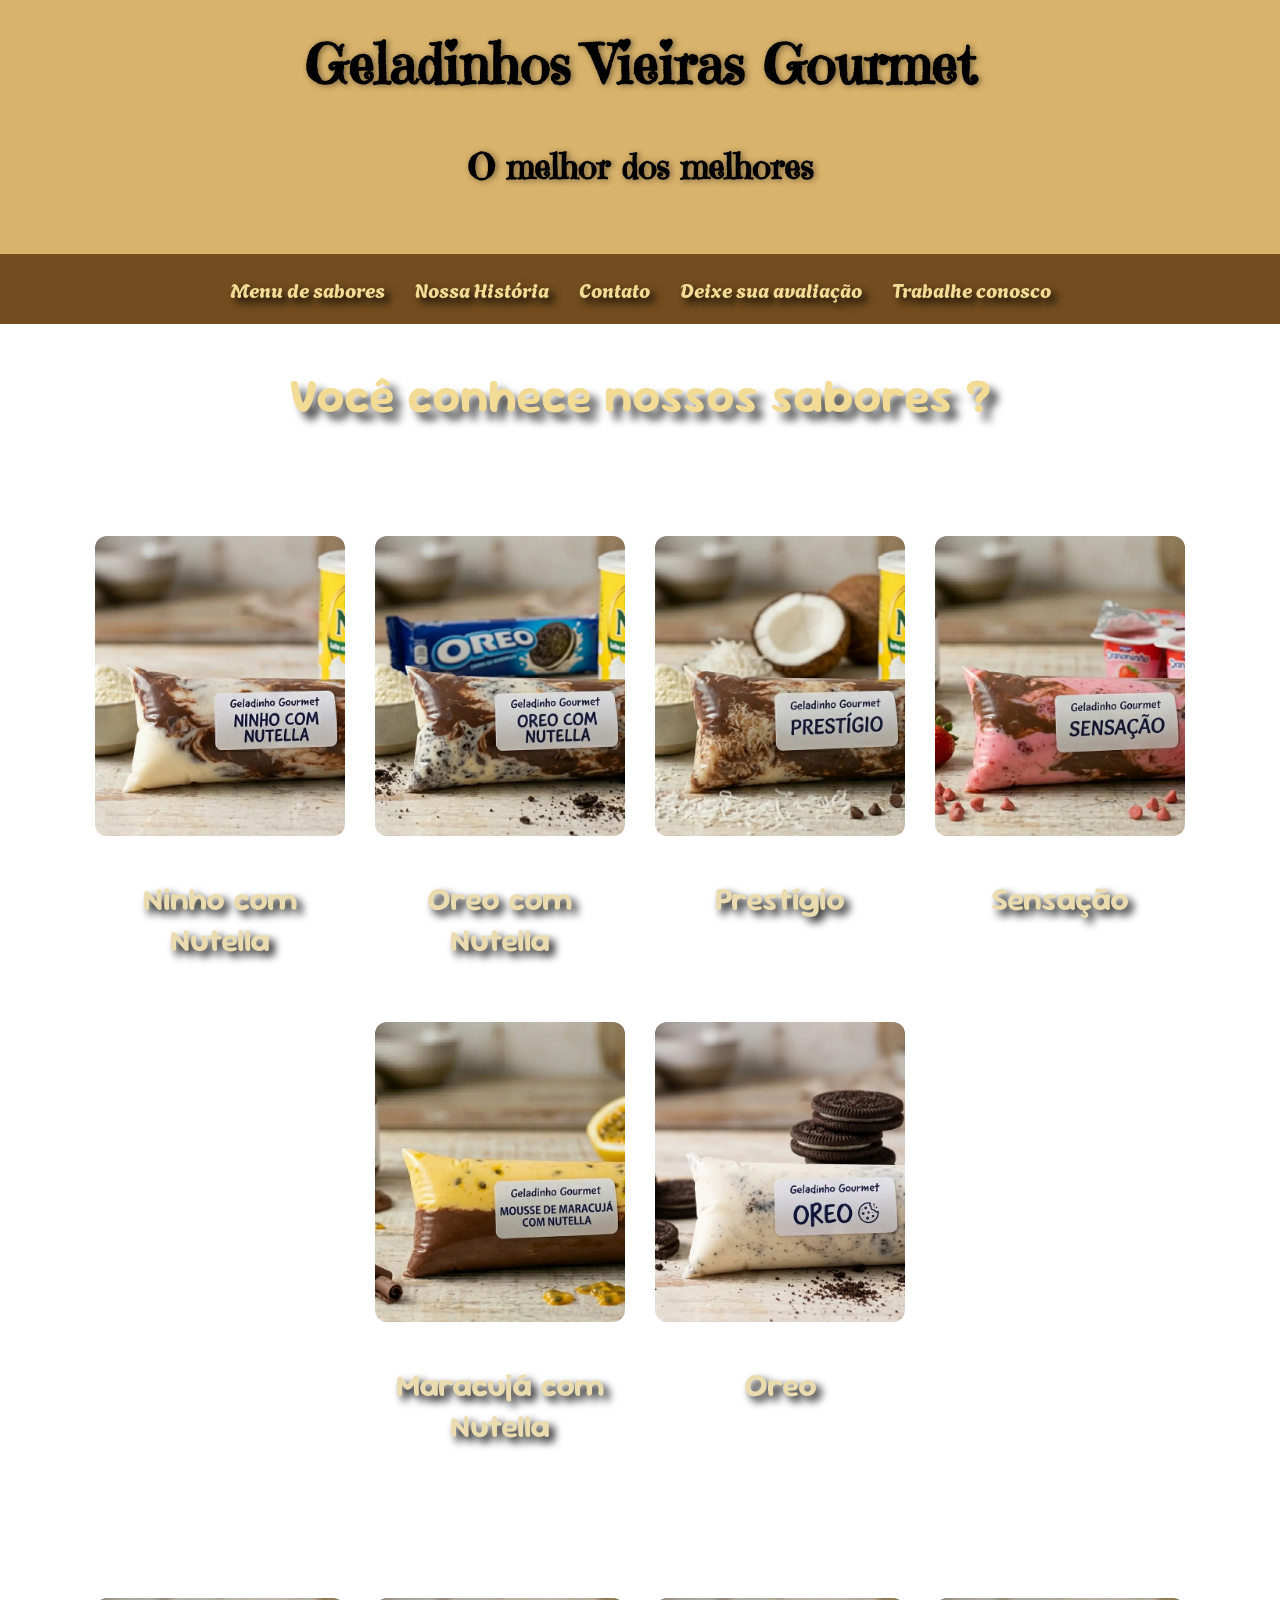
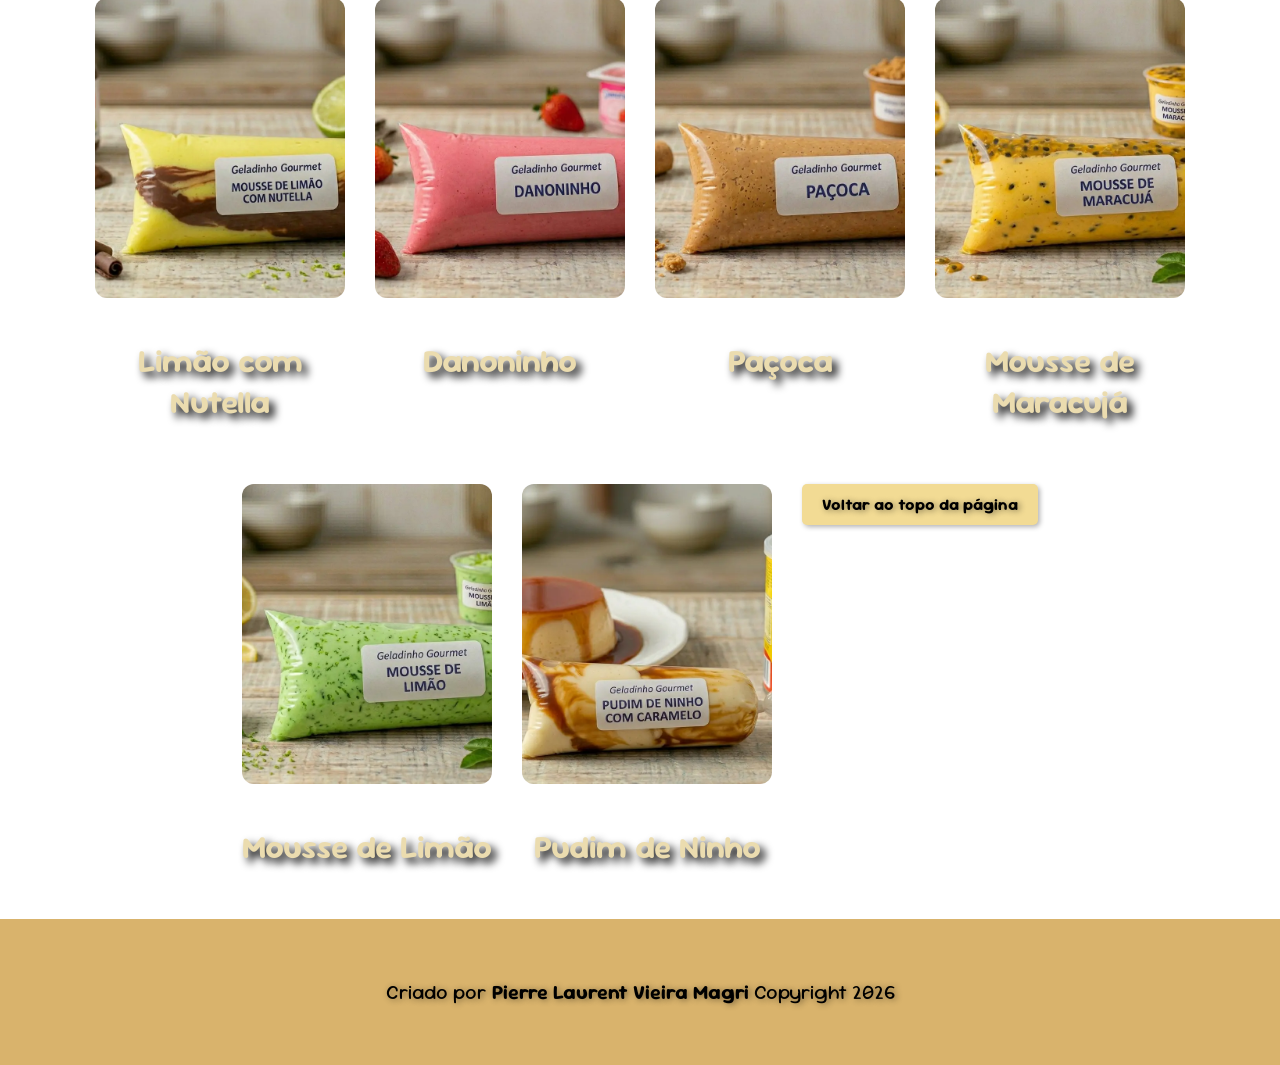
<file: index.html>
<!DOCTYPE html>
<html lang="pt-br">
<head>
    <meta charset="UTF-8">
    <meta name="viewport" content="width=device-width, initial-scale=1.0">
    <title>Vieiras Gourmet</title>
    <link rel="stylesheet" href="style.css">
    
    <style>

    </style>
</head>
<body>
    <div id="topo"></div>
    <header>

        <h1>Geladinhos Vieiras Gourmet</h1>
        <p id="sub">O melhor dos melhores</p>

    </header>
    <nav>

        <a href="menusabores.html">Menu de sabores</a>
        <a href="historia.html">Nossa História</a>
        <a href="contato.html">Contato</a>
        <a href="avaliacao.html">Deixe sua avaliação</a>
         <a href="trabalhe.html">Trabalhe conosco</a>

    
    </nav>

    <main>

        <section class="sabores" id="fundo-primeira-parte">
            <h2>Você conhece nossos sabores ?</h2>
        
        <div class="sabores">
        
        
        
            
        <div class="sabor">
            <img src="ninho com nutella.webp" alt="Sabor ninho com nutella">
            <h3>Ninho com Nutella</h3> 
        </div>

        <div class="sabor">
            <img src="oreo com nutella.webp" alt="Sabor ninho com nutella" loading="lazy">
            <h3>Oreo com Nutella</h3> 
        </div>

        <div class="sabor">
            <img src="prestigio.webp" alt="Sabor prestigio" loading="lazy">
            <h3>Prestígio</h3>
        </div>

        <div class="sabor">
    <img src="sensação.webp" alt="Sabor sensação" loading="lazy">
    <h3>Sensação</h3>
</div>

        <div class="sabor">
            <img src="mousse de maracujá com nutella.webp" alt="Sabor Maracujá com nutella">
            <h3>Maracujá com Nutella</h3> 
        </div>

        <div class="sabor">
            <img src="oreo.webp" alt="Sabor oreo" loading="lazy">
            <h3>Oreo</h3> 
        </div>

       </section>
       <section class="sabores" id="fundo-primeira-parte">

        <div class="sabor">
            <img src="mousse de limão com nutella.webp" alt="Sabor mousse de limão com nutella" loading="lazy">
            <h3>Limão com Nutella</h3>
        </div>

        <div class="sabor">
    <img src="danoninho.webp" alt="Sabor danoninho" loading="lazy">
    <h3>Danoninho</h3>
</div>
        
        
        <div class="sabor">
            <img src="paçoca.webp" alt="Sabor Paçoca">
            <h3>Paçoca</h3> 
        </div>

        <div class="sabor">
            <img src="mousse de maracujá.webp" alt="Sabor Mousse de Maracujá" loading="lazy">
            <h3>Mousse de Maracujá</h3> 
        </div>

        <div class="sabor">
            <img src="mousse de limão.webp" alt="Sabor mousse de limão" loading="lazy">
            <h3>Mousse de Limão</h3>
        </div>

        <div class="sabor">
    <img src="pudim.webp" alt="Sabor Pudim de Ninho com Caramelo" loading="lazy">
    <h3>Pudim de Ninho</h3>
</div>
        
        
        
        

        <div class="footer-container">
    <div class="container-acoes">
        <!-- botão de baixar -->
        <a href="#topo" class="btn-nav">Voltar ao topo da página</a>
        </div>
    </div>
</section>
    </main>
    <footer>
        <div>
        <p>Criado por <strong>Pierre Laurent Vieira Magri</strong> Copyright 2026</p>
        </div>
    </footer>
</body>
</html>
</file>
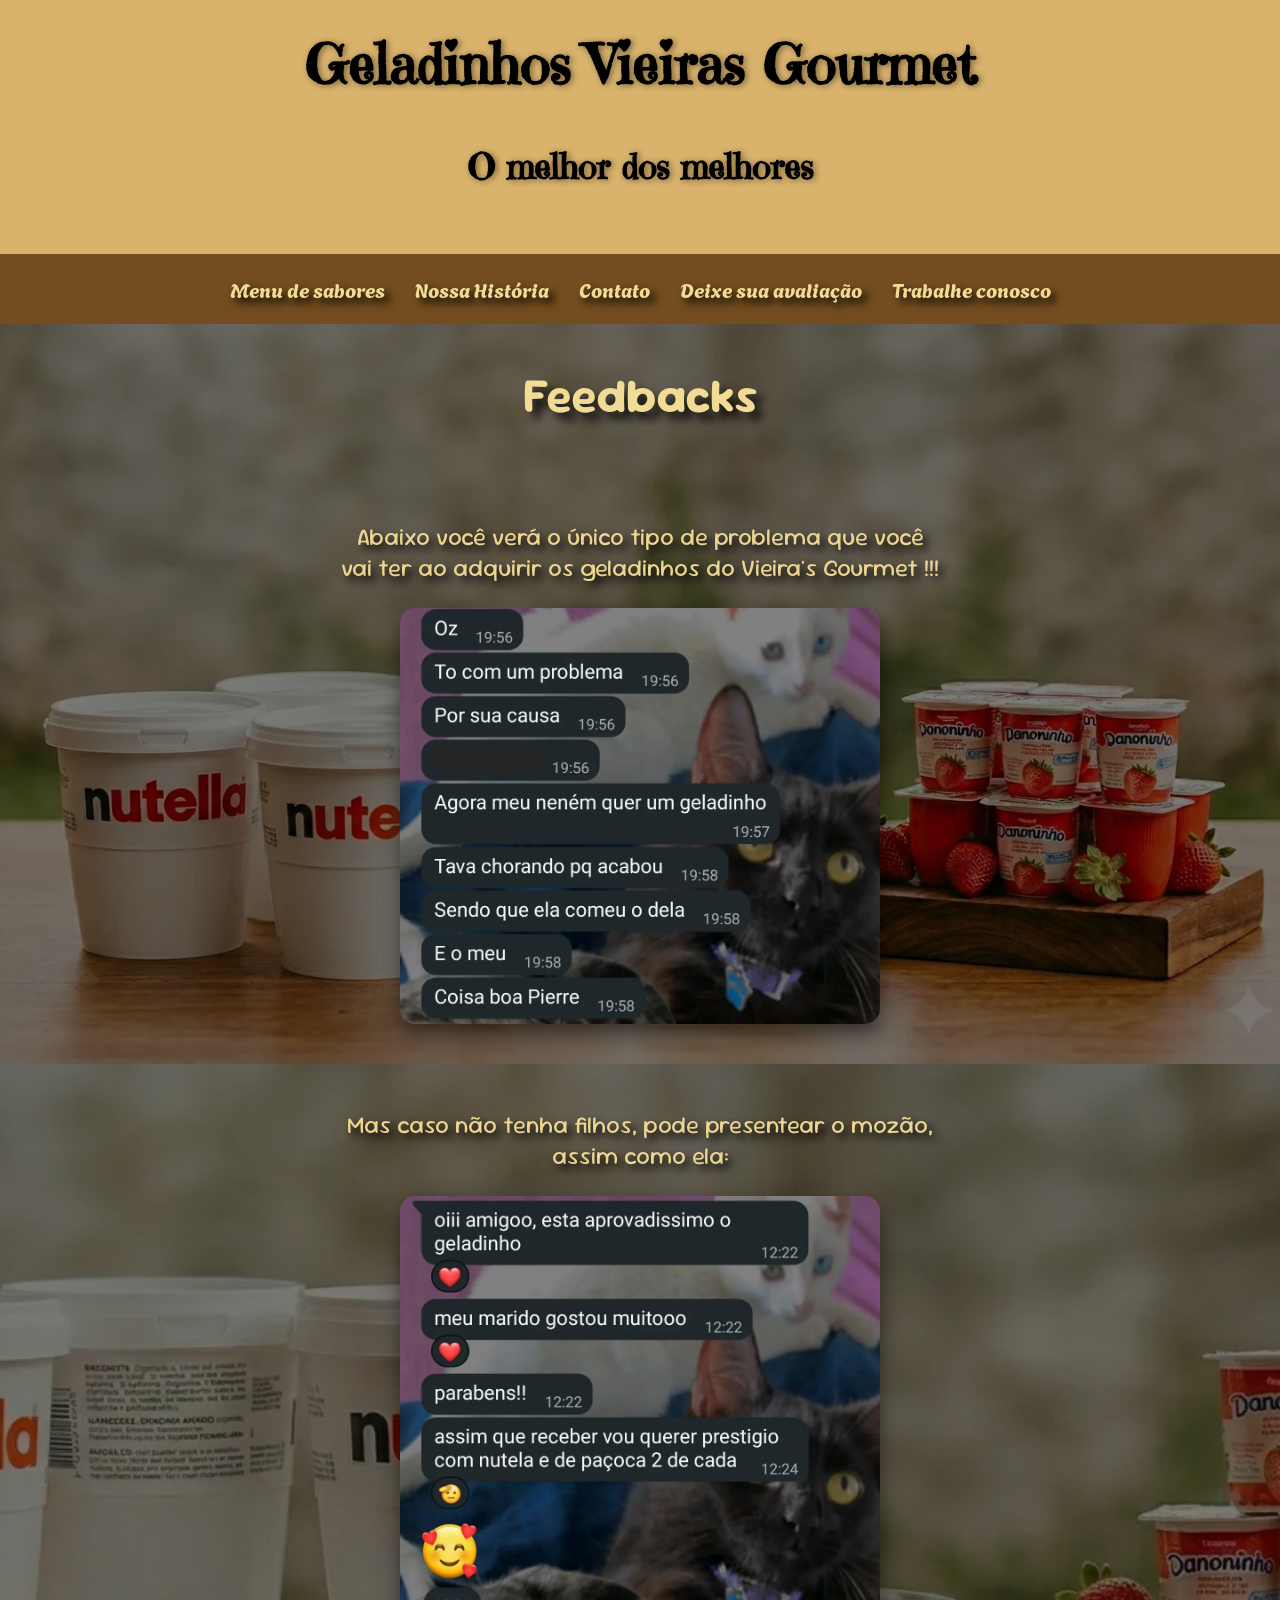
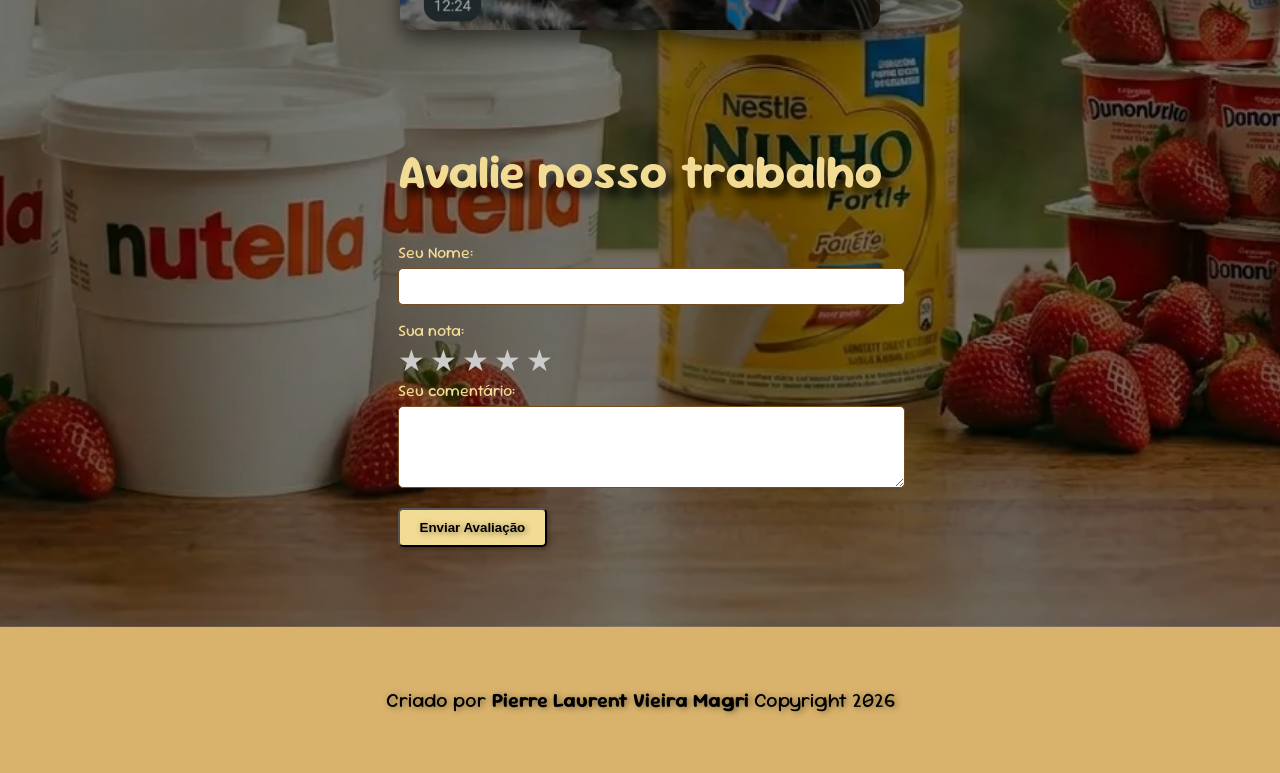
<file: avaliacao.html>
<!DOCTYPE html>
<html lang="pt-br">
<head>
    <meta charset="UTF-8">
    <meta name="viewport" content="width=device-width, initial-scale=1.0">
    <title>Avaliação Vieira's Gourmet</title>
    <link rel="stylesheet" href="style.css">
</head>
<body>
     <div id="topo"></div>
    <header>

        <h1>Geladinhos Vieiras Gourmet</h1>
        <p id="sub">O melhor dos melhores</p>

    </header>
    <nav>

        <a href="menusabores.html">Menu de sabores</a>
        <a href="historia.html">Nossa História</a>
        <a href="contato.html">Contato</a>
        <a href="avaliacao.html">Deixe sua avaliação</a>
         <a href="trabalhe.html">Trabalhe conosco</a>

    
    </nav>

    

        <main>
    <!-- Feedback 1 -->
    <section class="fundo-primeira-parte-feedback container-feedbacks">
        <h2>Feedbacks</h2>
        <div class="bloco-feedback">
            <p class="texto-feedback">Abaixo você verá o único tipo de problema que você vai ter ao adquirir os geladinhos do Vieira's Gourmet !!!</p>
            <img src="feedback-cuidado.webp" alt="feedback 1" class="img-feedback">
        </div>
    </section>

    <!-- Feedback 2 -->
    <section class="fundo-primeira-parte-feedback2 container-feedbacks">
        <div class="bloco-feedback">
            <p class="texto-feedback">Mas caso não tenha filhos, pode presentear o mozão, assim como ela:</p>
            <img src="feedback-bom.webp" alt="feedback 2" class="img-feedback">
        </div>
    

    <!-- Avaliação -->
    <section class="container-avaliacao">
        <h2>Avalie nosso trabalho</h2>
        <form action="#" method="post">
            <label for="nome">Seu Nome:</label>
            <input type="text" id="nome" name="nome" required>

            <label>Sua nota:</label>
            <div class="estrelas">
                <input type="radio" id="e5" name="nota" value="5"><label for="e5">★</label>
                <input type="radio" id="e4" name="nota" value="4"><label for="e4">★</label>
                <input type="radio" id="e3" name="nota" value="3"><label for="e3">★</label>
                <input type="radio" id="e2" name="nota" value="2"><label for="e2">★</label>
                <input type="radio" id="e1" name="nota" value="1"><label for="e1">★</label>
            </div>

            <label for="comentario">Seu comentário:</label>
            <textarea id="comentario" name="comentario" rows="4" required></textarea>
            <button type="submit" class="btn-nav">Enviar Avaliação</button>
        </form>
    </section>
</section>

    </main>
        <footer>
        <div>
        <p>Criado por <strong>Pierre Laurent Vieira Magri</strong> Copyright 2026</p>
        </div>
    </footer>
</body>
</html>
</file>
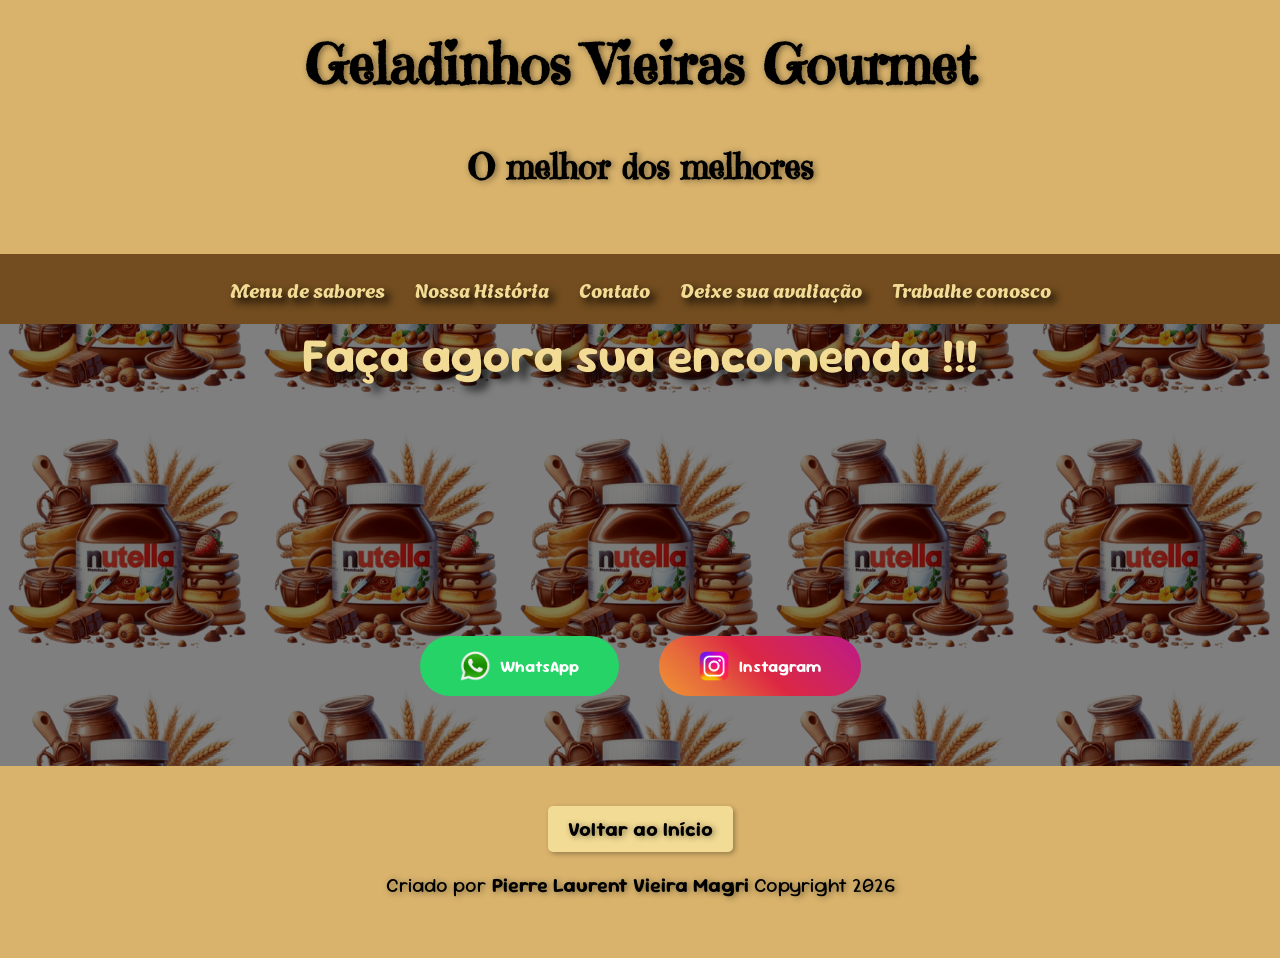
<file: contato.html>
<!DOCTYPE html>
<html lang="pt-br">
<head>
    <meta charset="UTF-8">
    <meta name="viewport" content="width=device-width, initial-scale=1.0">
    <title>Contato Vieira's Gourmet</title>
    <link rel="stylesheet" href="style.css">
</head>
<body>
    <div id="topo"></div>
    <header>

        <h1>Geladinhos Vieiras Gourmet</h1>
        <p id="sub">O melhor dos melhores</p>

    </header>
    <nav>

        <a href="menusabores.html">Menu de sabores</a>
        <a href="historia.html">Nossa História</a>
        <a href="contato.html">Contato</a>
        <a href="avaliacao.html">Deixe sua avaliação</a>
         <a href="trabalhe.html">Trabalhe conosco</a>

    
    </nav>

    <main>

        <div class="fundo-contato">
            
       
        <section class="container-contato">
    
    <h2>Faça agora sua encomenda !!!</h2>

    <div class="bloco-links">
        <!-- WhatsApp -->
        <a href="https://wa.me/5531984284346?text=Olá!%20Gostaria%20de%20encomendar%20um%20geladinho" target="_blank" class="btn-contato zap">
            <img src="whatsapp.png" alt="WhatsApp"> WhatsApp
        </a>
        
        <!-- Instagram -->
        <a href="https://www.instagram.com/vieirasgourm/" target="_blank" class="btn-contato insta">
            <img src="instagram.png" alt="Instagram"> Instagram
        </a>
        </div>
</section>
</div>


</main>
<footer>
        <a href="index.html" class="btn-nav ">Voltar ao Início</a>
        <div>
        <p>Criado por <strong>Pierre Laurent Vieira Magri</strong> Copyright 2026</p>
        </div>
    </footer>
</body>
</html>
</file>
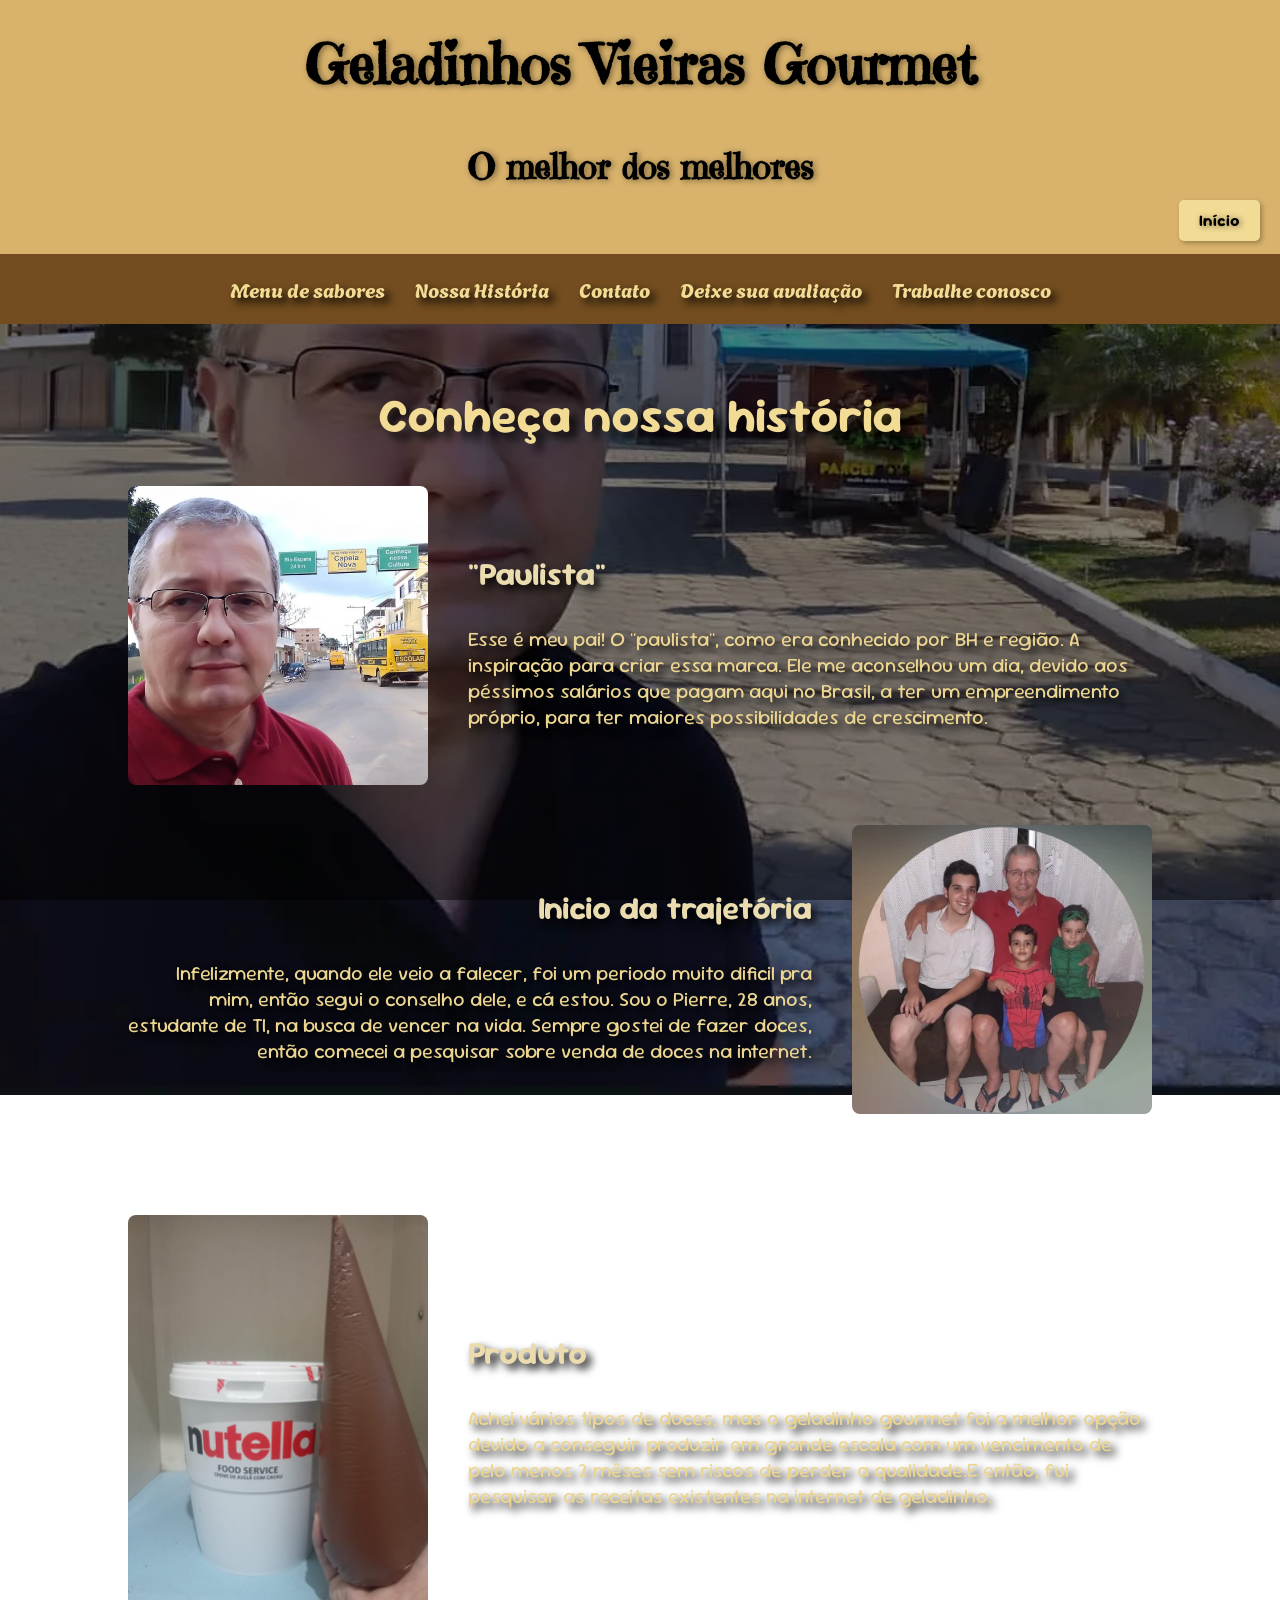
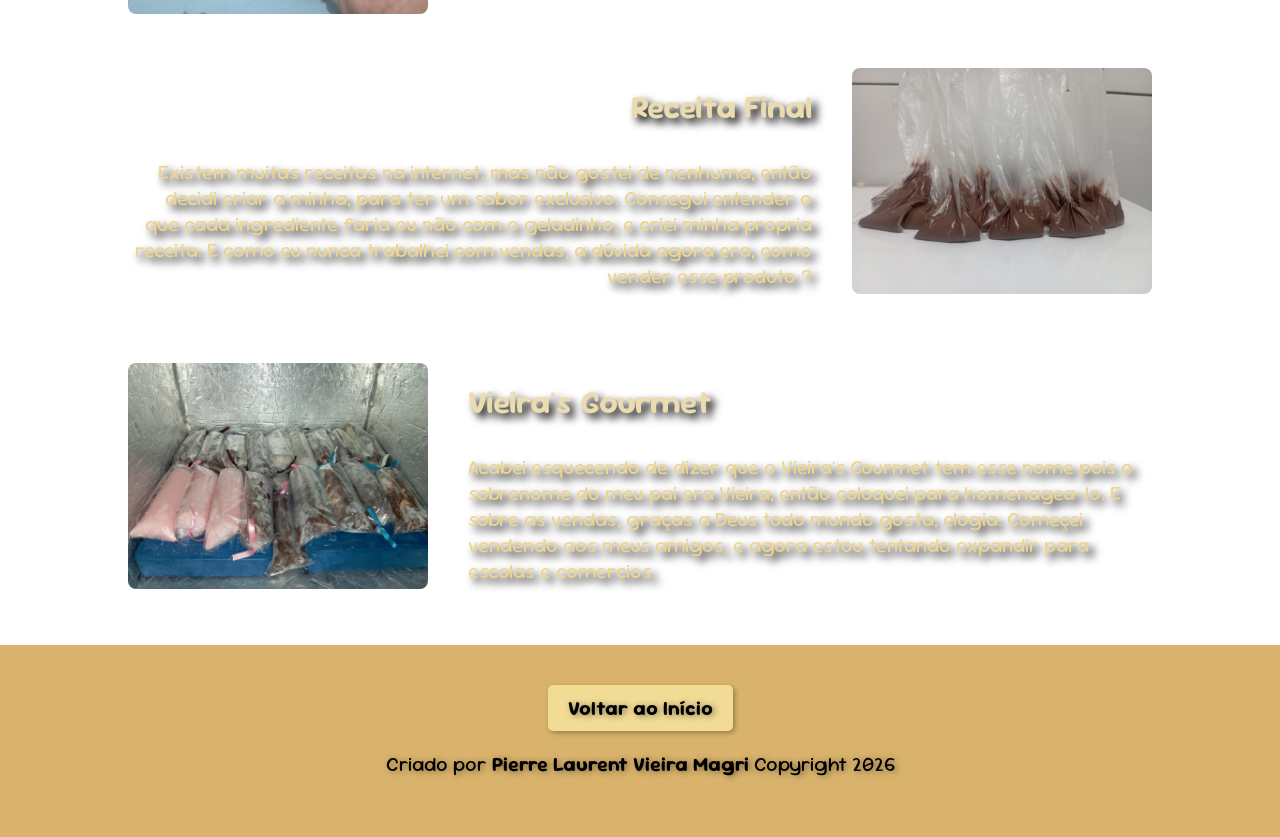
<file: historia.html>
<!DOCTYPE html>
<html lang="pt-br">
<head>
    <meta charset="UTF-8">
    <meta name="viewport" content="width=device-width, initial-scale=1.0">
    <title>Origem da Vieiras Gourmet</title>
    
    <link rel="stylesheet" href="style.css">
</head>
<body>

    

    <header>

        <h1>Geladinhos Vieiras Gourmet</h1>
        <p id="sub">O melhor dos melhores</p>

    </header>

    <nav>
    <a href="menusabores.html">Menu de sabores</a>
        <a href="historia.html">Nossa História</a>
        <a href="contato.html">Contato</a>
        <a href="avaliacao.html">Deixe sua avaliação</a>
         <a href="trabalhe.html">Trabalhe conosco</a>

         </nav>

<a href="index.html" class="btn-nav btn-top">Início</a>
    
    <Main>

         <section class="fundo-historia">
            <h2 class="titulo">Conheça nossa história</h2>
        </div>
        
            <div class="foto1">
                <img class="foto-produto" src="fundo6.webp" alt="Foto Sérginho" loading="lazy" >
                <div class="bloco-texto">
                <h3>"Paulista"</h3> 
                <p class="texto">Esse é meu pai! O "paulista", como era conhecido por BH e região. A inspiração para criar essa marca.
                Ele me aconselhou um dia, devido aos péssimos salários que pagam aqui no Brasil, a ter um empreendimento próprio, para ter maiores possibilidades de crescimento.
           </p>
        </div>
    </div>



        <div class="foto1 foto-inversa">
            <img class="foto-produto" src="fundo7.webp" alt="Foto " loading="lazy">
            <div class="bloco-texto">
                <h3>Inicio da trajetória</h3> 
                <p class="texto">Infelizmente, quando ele veio a falecer, foi um periodo muito dificil pra mim, então segui o conselho dele, e cá estou.
                Sou o Pierre, 28 anos, estudante de TI, na busca de vencer na vida.
                Sempre gostei de fazer doces, então comecei a pesquisar sobre venda de doces na internet. 
                </p>
            </div>
        </div>
</section>


        <section class="fundo-historia1">
            <div class="foto1">
                <img class="foto-produto" src="fundo10.jpeg" alt="Foto Sérginho" loading="lazy">
                <div class="bloco-texto">
                <h3>Produto</h3> 
                <p class="texto">Achei vários tipos de doces, mas o geladinho gourmet foi a melhor opção devido a conseguir produzir em grande escala com um vencimento de pelo menos 2 mêses sem riscos de perder a qualidade.E então, fui pesquisar as receitas existentes na internet de geladinho.
           </p>
        </div>
    </div>



        <div class="foto1 foto-inversa">
            <img class="foto-produto" src="fundo11.jpeg" alt="Foto " loading="lazy">
            <div class="bloco-texto">
                <h3>Receita Final</h3> 
                <p class="texto">Existem muitas receitas na internet, mas não gostei de nenhuma, então decidi criar a minha, para ter um sabor exclusivo. Consegui entender o que cada ingrediente faria ou não com o geladinho, e criei minha propria receita. E como eu nunca trabalhei com vendas, a dúvida agora era, como vender esse produto ?
                </p>
            </div>
        </div>

            <div class="foto1">
                <img class="foto-produto" src="fundo13.jpeg" alt="Foto Sérginho" loading="lazy">
                <div class="bloco-texto">
                <h3>Vieira's Gourmet</h3> 
                <p class="texto">Acabei esquecendo de dizer que o Vieira's Gourmet tem esse nome pois o sobrenome do meu pai era Vieira, então coloquei para homenagea-lo. E sobre as vendas, graças a Deus todo mundo gosta, elogia. Começei vendendo aos meus amigos, e agora estou tentando expandir para escolas e comercios. 
           </p>
        </div>
    </div>
</section>


    </Main>

     <footer>
        <a href="index.html" class="btn-nav ">Voltar ao Início</a>
        <div>
        <p>Criado por <strong>Pierre Laurent Vieira Magri</strong> Copyright 2026</p>
        </div>
    </footer>



</body>
</html>
</file>
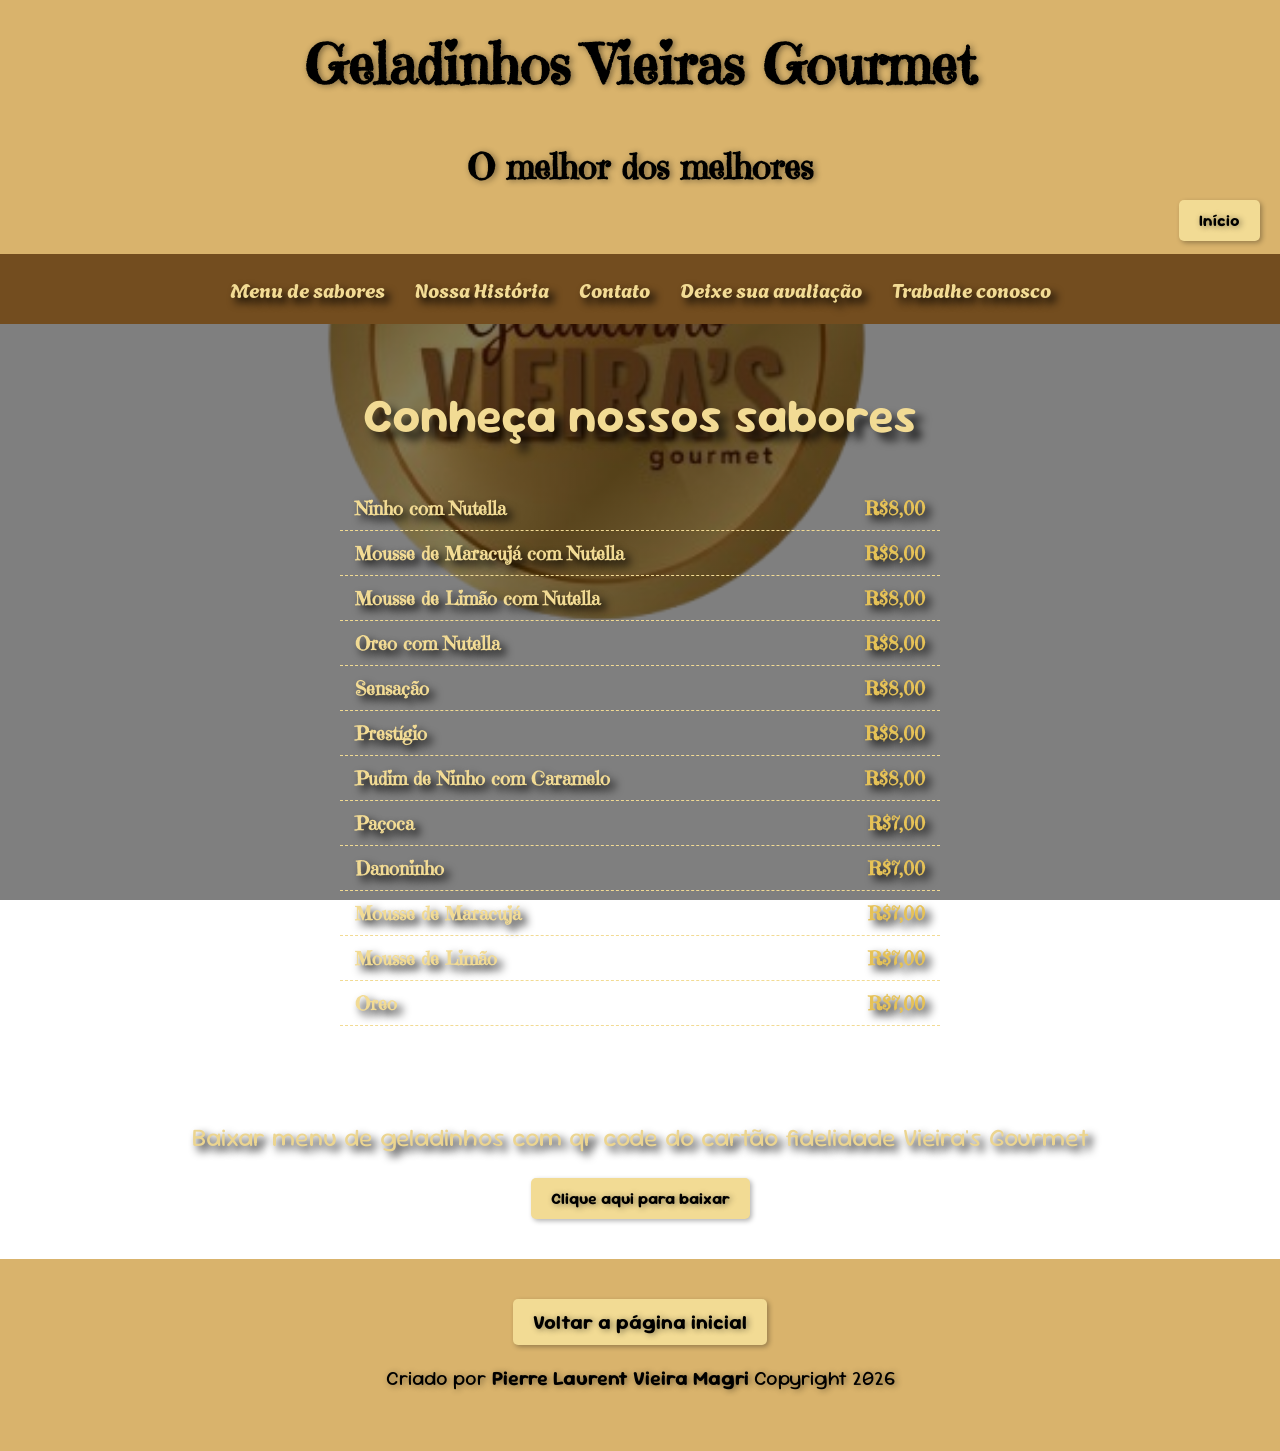
<file: menusabores.html>
<!DOCTYPE html>
<html lang="pt-br">
<head>
    <meta charset="UTF-8">
    <meta name="viewport" content="width=device-width, initial-scale=1.0">
    <title>Menu de Sabores </title>

    <link rel="stylesheet" href="style.css">
    
</head>
<body>
    
    <header>

        <h1>Geladinhos Vieiras Gourmet</h1>
        <p id="sub">O melhor dos melhores</p>

    </header>
    <nav>

        <a href="menusabores.html">Menu de sabores</a>
        <a href="historia.html">Nossa História</a>
        <a href="contato.html">Contato</a>
        <a href="avaliacao.html">Deixe sua avaliação</a>
         <a href="trabalhe.html">Trabalhe conosco</a>

    
    </nav>

<a href="index.html" class="btn-nav-menu btn-top-menu">Início</a>

<Main>

         <section class="fundo-menu">
            <h2 class="titulo">Conheça nossos sabores</h2>
        </div>
        
            <div class="menu">
            <ul class="lista-sabores">

                <li> 
                    <span class="nome-sabor">Ninho com Nutella</span>
                    <span class="preco-sabor">R$8,00</span>
                    </li>

                <li>
                    <span class="nome-sabor">Mousse de Maracujá com Nutella</span>
                    <span class="preco-sabor">R$8,00</span>
                    </li>

                <li>
                    <span class="nome-sabor">Mousse de Limão com Nutella</span>
                    <span class="preco-sabor">R$8,00</span>
                    </li>

                <li>
                    <span class="nome-sabor">Oreo com Nutella</span>
                    <span class="preco-sabor">R$8,00</span>
                    </li>

                <li>
                    <span class="nome-sabor">Sensação</span>
                    <span class="preco-sabor">R$8,00</span>
                    </li>

                <li>
                    <span class="nome-sabor">Prestígio </span>
                    <span class="preco-sabor">R$8,00</span>
                    </li>
                    
                <li>
                    <span class="nome-sabor">Pudim de Ninho com Caramelo</span>
                    <span class="preco-sabor">R$8,00</span>
                    </li>

                <li>
                    <span class="nome-sabor">Paçoca</span>
                    <span class="preco-sabor">R$7,00</span>
                    </li>

                <li>
                    <span class="nome-sabor">Danoninho</span>
                    <span class="preco-sabor">R$7,00</span>
                    </li>

                <li>
                    <span class="nome-sabor">Mousse de Maracujá</span>
                    <span class="preco-sabor">R$7,00</span>
                    </li>

                <li>
                    <span class="nome-sabor">Mousse de Limão</span>
                    <span class="preco-sabor">R$7,00</span>
                    </li>

                <li>
                    <span class="nome-sabor">Oreo</span>
                    <span class="preco-sabor">R$7,00</span>
                    </li>

            </ul>
        </div>
    </div>



   

    <p class="texto-baixar">Baixar menu de geladinhos com qr code do cartão fidelidade Vieira's Gourmet</p>
    <div class="footer-container">
    <div class="container-acoes">
        <!-- botão de baixar -->
        <a href="cardapio-10x20.png" class="btn-nav" download>Clique aqui para baixar</a>
        </div>
    </div>
       
 </Main>
     <footer class="footer-container">
    
        <a href="index.html" class="btn-nav">Voltar a página inicial</a>
    </div>
    
    <p>Criado por <strong>Pierre Laurent Vieira Magri</strong> Copyright 2026</p>
</footer>




</body>
</html>
</file>
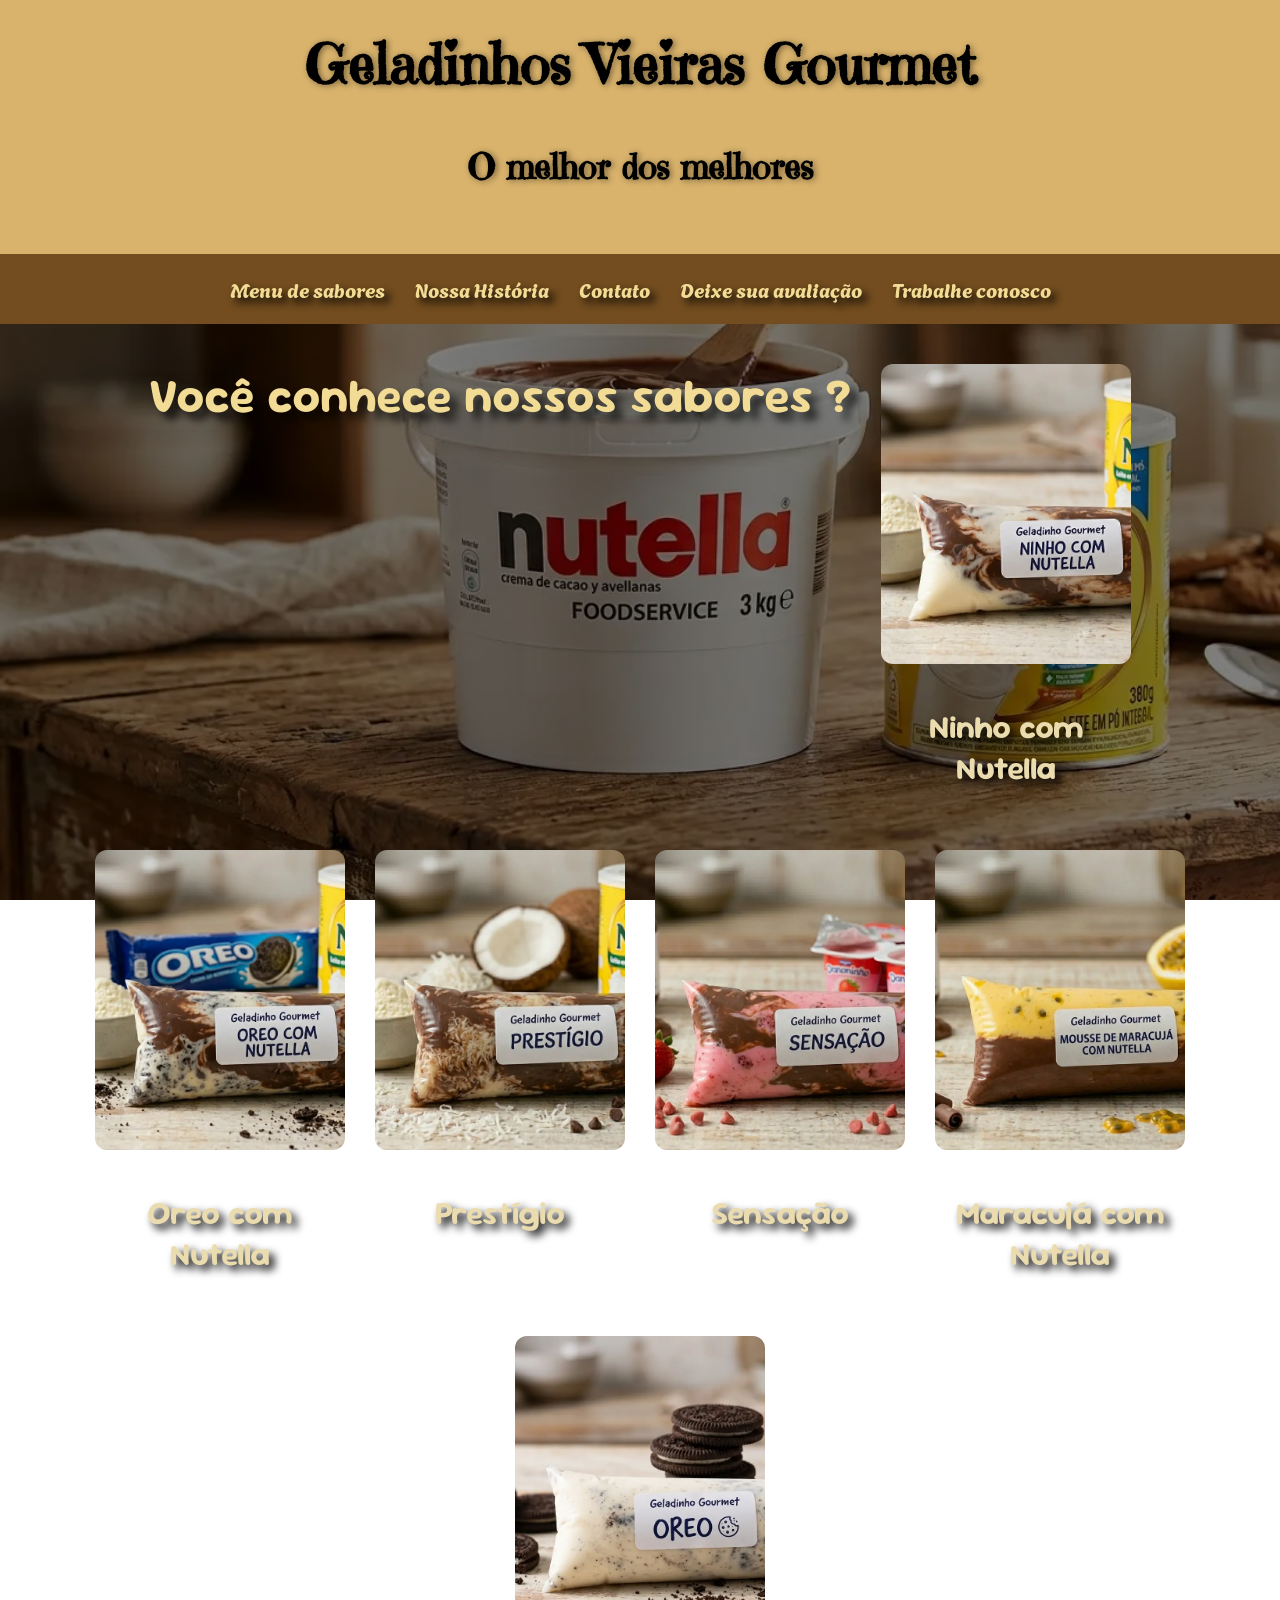
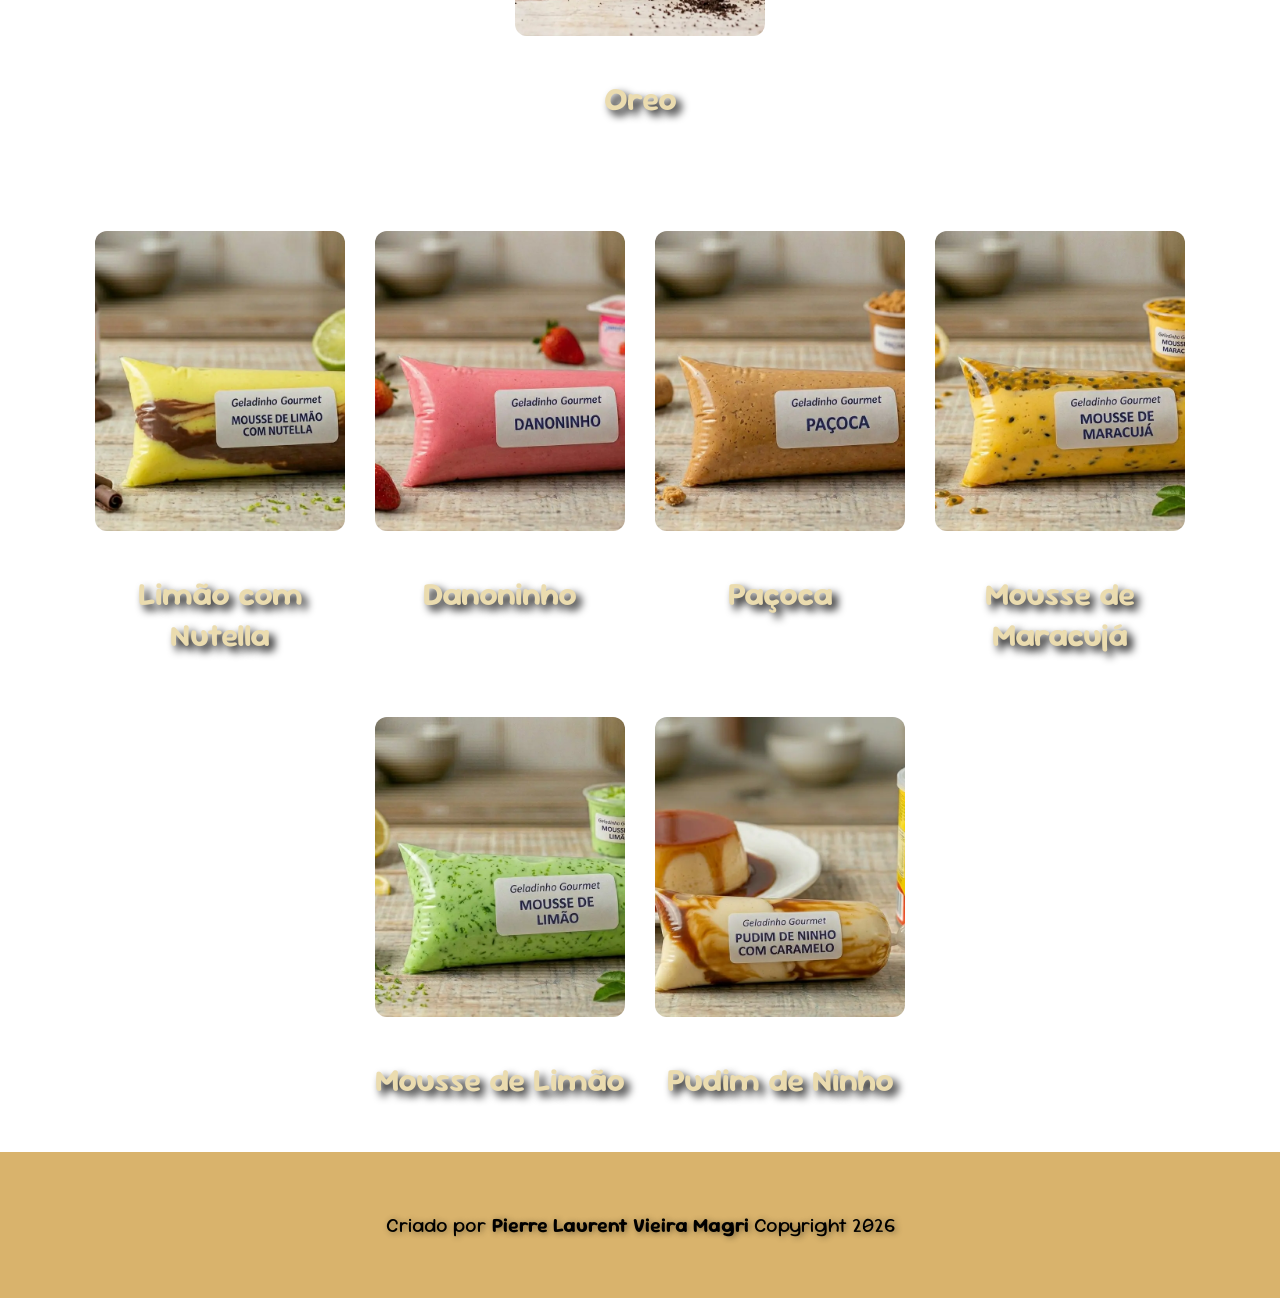
<file: primeirapagina.html>
<!DOCTYPE html>
<html lang="pt-br">
<head>
    <meta charset="UTF-8">
    <meta name="viewport" content="width=device-width, initial-scale=1.0">
    <title>Vieiras Gourmet</title>
    <link rel="stylesheet" href="style.css">
    <style>

    </style>
</head>
<body>
    <header>

        <h1>Geladinhos Vieiras Gourmet</h1>
        <p id="sub">O melhor dos melhores</p>

    </header>
    <nav>

        <a href="">Menu de sabores</a>
        <a href="">Nossa História</a>
        <a href="">Contato</a>
        <a href="">Deixe sua avaliação</a>
         <a href="">Trabalhe conosco</a>

    
    </nav>

    <main>

        <section class="sabores fundo-primeira-parte">
        <h2>Você conhece nossos sabores ?</h2>
        
        
            
        <div class="sabor">
            <img src="ninho com nutella.webp" alt="Sabor ninho com nutella">
            <h3>Ninho com Nutella</h3> 
        </div>

        <div class="sabor">
            <img src="oreo com nutella.webp" alt="Sabor ninho com nutella" loading="lazy">
            <h3>Oreo com Nutella</h3> 
        </div>

        <div class="sabor">
            <img src="prestigio.webp" alt="Sabor prestigio" loading="lazy">
            <h3>Prestígio</h3>
        </div>

        <div class="sabor">
    <img src="sensação.webp" alt="Sabor sensação" loading="lazy">
    <h3>Sensação</h3>
</div>

        <div class="sabor">
            <img src="mousse de maracujá com nutella.webp" alt="Sabor Maracujá com nutella">
            <h3>Maracujá com Nutella</h3> 
        </div>

        <div class="sabor">
            <img src="oreo.webp" alt="Sabor oreo" loading="lazy">
            <h3>Oreo</h3> 
        </div>

       </section>
       <section class="sabores fundo-segunda-parte">

        <div class="sabor">
            <img src="mousse de limão com nutella.webp" alt="Sabor mousse de limão com nutella" loading="lazy">
            <h3>Limão com Nutella</h3>
        </div>

        <div class="sabor">
    <img src="danoninho.webp" alt="Sabor danoninho" loading="lazy">
    <h3>Danoninho</h3>
</div>
        
        
        <div class="sabor">
            <img src="paçoca.webp" alt="Sabor Paçoca">
            <h3>Paçoca</h3> 
        </div>

        <div class="sabor">
            <img src="mousse de maracujá.webp" alt="Sabor Mousse de Maracujá" loading="lazy">
            <h3>Mousse de Maracujá</h3> 
        </div>

        <div class="sabor">
            <img src="mousse de limão.webp" alt="Sabor mousse de limão" loading="lazy">
            <h3>Mousse de Limão</h3>
        </div>

        <div class="sabor">
    <img src="pudim.webp" alt="Sabor Pudim de Ninho com Caramelo" loading="lazy">
    <h3>Pudim de Ninho</h3>
</div>
        
        </section>
        
        



    </main>
    <footer>
        <div>
        <p>Criado por <strong>Pierre Laurent Vieira Magri</strong> Copyright 2026</p>
        </div>
    </footer>
</body>
</html>
</file>
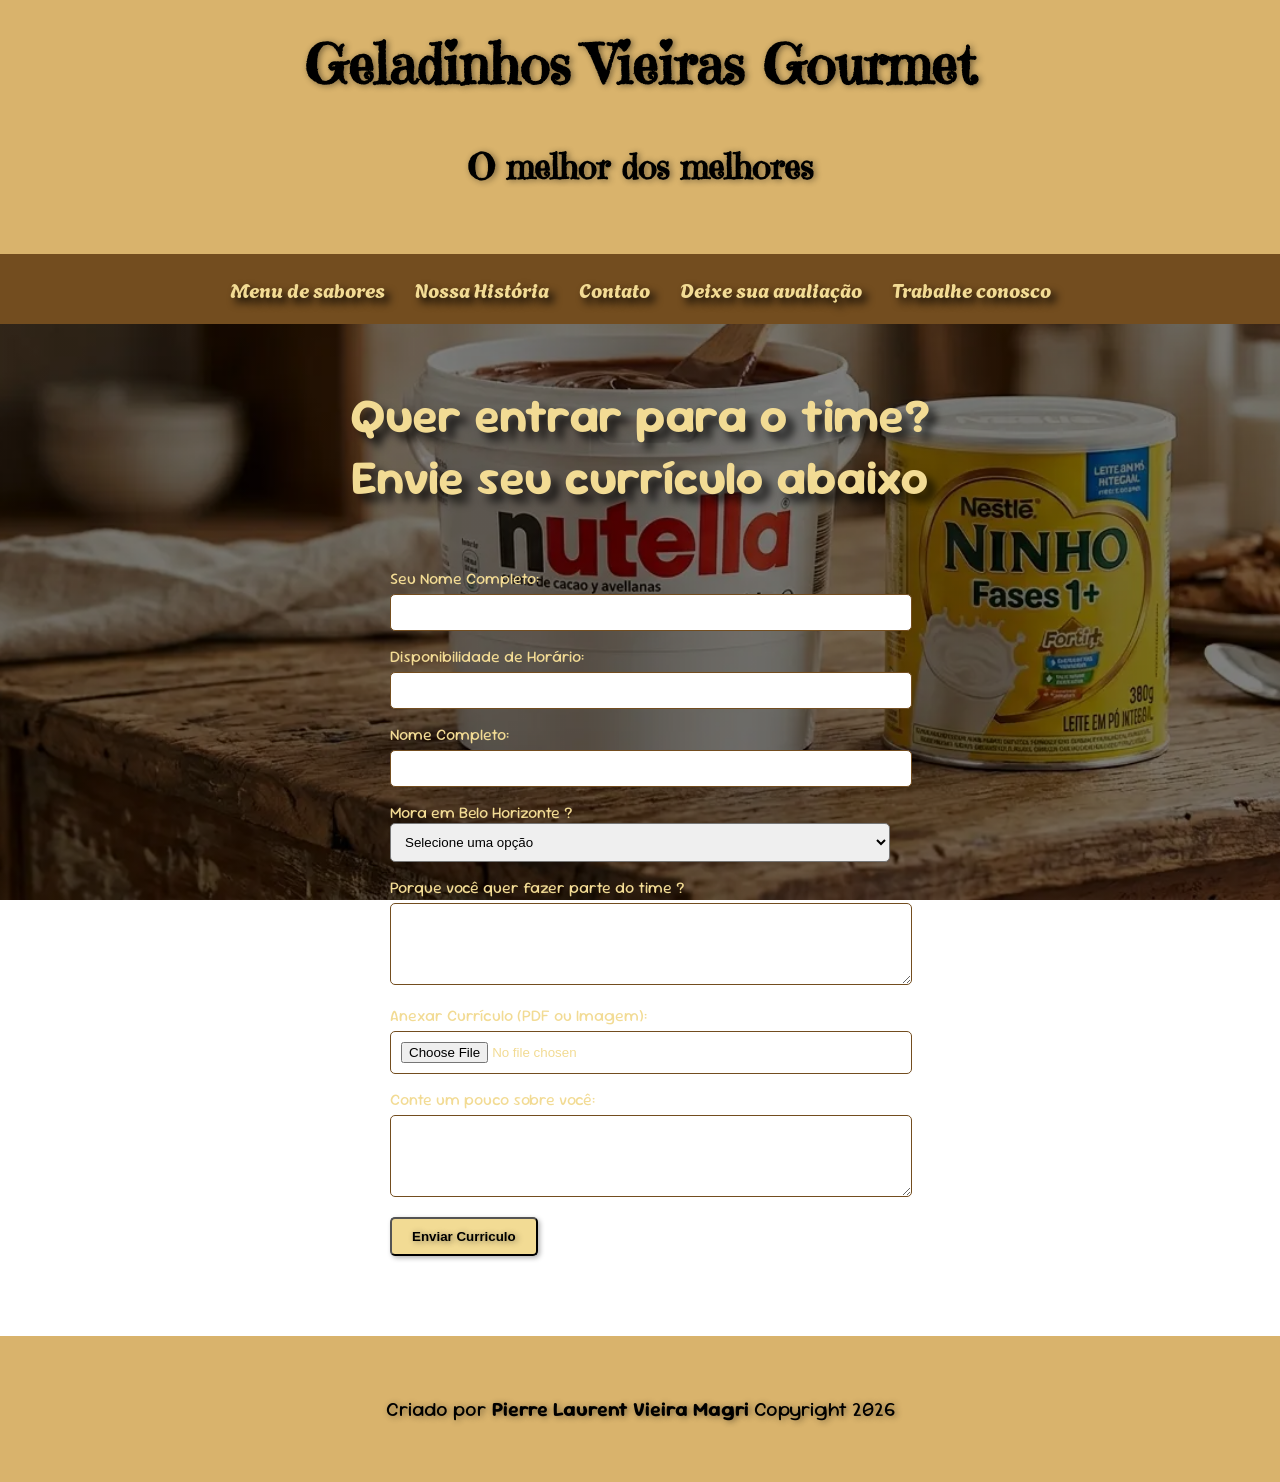
<file: trabalhe.html>
<!DOCTYPE html>
<html lang="pt-br">
<head>
    <meta charset="UTF-8">
    <meta name="viewport" content="width=device-width, initial-scale=1.0">
    <title>Trabalhe Conosco</title>
    <link rel="stylesheet" href="style.css">
</head>
<body>
    <div id="topo"></div>
    <header>

        <h1>Geladinhos Vieiras Gourmet</h1>
        <p id="sub">O melhor dos melhores</p>

    </header>
    <nav>

        <a href="menusabores.html">Menu de sabores</a>
        <a href="historia.html">Nossa História</a>
        <a href="contato.html">Contato</a>
        <a href="avaliacao.html">Deixe sua avaliação</a>
         <a href="trabalhe.html">Trabalhe conosco</a>

    
    </nav>

    <main>

        <section class="fundo-primeira-parte">
            <h2>Quer entrar para o time? <br>Envie seu currículo abaixo</h2>
        
        

            <div class="container-avaliacao">
        
        <form action="#" method="post">
            <label for="nome">Seu Nome Completo:</label>
            <input type="text" id="nome" name="nome" required>

            <label for="nome">Disponibilidade de Horário:</label>
            <input type="text" id="nome" name="nome" required>

            
            <label for="nome">Nome Completo:</label>
        <input type="text" id="nome" name="nome" required>

        <!-- Seletor de Opções -->
        <label for="vaga">Mora em Belo Horizonte ?</label>
        <select id="vaga" name="vaga" required style="width: 100%; padding: 10px; margin-bottom: 15px; border-radius: 5px;">
            <option value="" disabled selected>Selecione uma opção</option>
            <option value="sim">Sim</option>
            <option value="não">Não</option>
            
        </select>
            <label for="comentario">Porque você quer fazer parte do time ?</label>
            <textarea id="comentario" name="comentario" rows="4" required></textarea>
            <label for="curriculo">Anexar Currículo (PDF ou Imagem):</label>
        <input type="file" id="curriculo" name="curriculo" accept=".pdf, .jpg, .png" required style="padding: 10px; background: #fff;">

        <label for="mensagem">Conte um pouco sobre você:</label>
        <textarea id="mensagem" name="mensagem" rows="4"></textarea>
            
            
            <button type="submit" class="btn-nav">Enviar Curriculo</button>


        </form>
        </div>
    </section>
</section>
        </main>
        <footer>
        <div>
        <p>Criado por <strong>Pierre Laurent Vieira Magri</strong> Copyright 2026</p>
        </div>
    </footer>
</body>
</html>
</file>
<file: style.css>
@charset "UTF-8";

@import url('https://fonts.googleapis.com/css2?family=Emilys+Candy&family=Molle:ital@1&display=swap');
@import url('https://fonts.googleapis.com/css2?family=Emilys+Candy&display=swap');
@import url('https://fonts.googleapis.com/css2?family=Sour+Gummy:ital,wght@0,100..900;1,100..900&display=swap');
@import url('https://fonts.googleapis.com/css2?family=Agbalumo&display=swap');

html {
    scroll-behavior: smooth;
}
:root {
    --fonte1: "Emilys Candy", serif;
    --fonte2: "Molle", cursive;
    --fonte3: "Sour Gummy", sans-serif;
    --fonte4: "Agbalumo", system-ui;
}

/* Reset Básico */
html, body { height: 100%; margin: 0; }
body { display: flex; flex-direction: column; font-family: var(--fonte3); }
main { flex: 1; display: flex; flex-direction: column; }

/* Header e Nav */
header { background-color: #D9B36C; padding: 30px 0; text-align: center; }
h1 { font-family: var(--fonte1); font-size: 3.5em; margin: 0; text-shadow: 2px 1px 6px rgba(0, 0, 0, 0.459); }
#sub { font-family: var(--fonte1); font-weight: bolder; font-size: 35px; padding-top: 10px; color: black; text-shadow: 2px 1px 6px rgba(0, 0, 0, 0.459);}

nav { background-color: #734D1F; display: flex; flex-wrap: wrap; justify-content: center; padding: 10px; }
nav a { color: #F2DB94; text-decoration: none; font-size: 20px; padding: 10px 15px; text-shadow: 5px 5px 8px black; font-family: var(--fonte4); }
nav a:hover { color: #A6783F; text-decoration: underline; }

/* Estilos de Botão */
.btn-nav { padding: 10px 20px; background-color: #F2DB94; color: black; text-decoration: none; font-weight: bold; border-radius: 5px; box-shadow: 2px 2px 5px rgba(0,0,0,0.3); display: inline-block; text-shadow: 2px 1px 6px rgba(0, 0, 0, 0.459);}
.btn-top { position: absolute; top: 200px; right: 20px; z-index: 1000; }

.btn-nav-menu { padding: 10px 20px; background-color: #F2DB94; color: black; text-decoration: none; font-weight: bold; border-radius: 5px; box-shadow: 2px 2px 5px rgba(0,0,0,0.3); display: inline-block; }
.btn-top-menu { position: absolute; top: 200px; right: 20px; z-index: 1000; text-shadow: 2px 1px 6px rgba(0, 0, 0, 0.459);}

.btn-bottom-menu{

padding: 10px 20px; background-color: #F2DB94; color: black; text-decoration: none; font-weight: bold; border-radius: 5px; box-shadow: 2px 2px 5px rgba(0,0,0,0.3); display: inline-block;
 }

.container-acoes {
    display: flex;
    flex-direction: column; /* Coloca um embaixo do outro */
    align-items: center;    /* Centraliza horizontalmente */
    gap: 15px;              /* Espaçamento entre os dois botões */
    margin-bottom: 20px;    /* Espaço para não encostar no texto do rodapé */
}

.container-contato {
    margin: 0 auto;
    padding: 0px 10px;}

.texto-baixar{

    text-align: center;
    padding-top: 70px;
    font-family: var(--fonte3);
    color:#ecd590;
    font-size: 25px;
    text-shadow: 5px 5px 8px black

}

.lista-sabores{

    list-style: none;
    padding: 0;
    max-width: 600px;
    margin: 0 auto;

}

.lista-sabores li{

    display: flex;
    justify-content: space-between;
    align-items: center;
    padding: 10px 15px;
    border-bottom: 1px dashed #F2DB94;
    color: #F2DB94;
    font-family: var(--fonte1);
    font-size: 1.2em;
    text-shadow: 5px 5px 8px black;
    font-weight: bolder;

}

.preco-sabor {
    font-weight: bolder;
    color: #e6c257; /* Um destaque preço */
}

.lista-sabores li:hover {
    background-color: rgba(255, 255, 255, 0.1); /* Dá um brilho sutil quando passa o mouse */
    cursor: pointer;}

    .bloco-links {
    display: flex;
    justify-content: center;
    gap: 40px;
    flex-wrap: wrap;
    margin-top: 250px;
    margin-bottom: 50px;
}

.btn-contato {
    display: flex;
    align-items: center;
    padding: 15px 40px;
    border-radius: 50px; /* Botão arredondado fica muito mais moderno */
    text-decoration: none;
    color: white;
    font-weight: bold;
    transition: 0.3s;
}

.btn-contato img {
    width: 30px;    /* Ajuste esse valor para o tamanho que achar melhor */
    height: 30px;   /* Mantém a proporção quadrada */
    margin-right: 10px; /* Dá um espacinho entre o ícone e o texto */
    vertical-align: middle;}


.zap { background-color: #25D366; }
.insta { background: linear-gradient(45deg, #f09433 0%, #e6683c 25%, #dc2743 50%, #cc2366 75%, #bc1888 100%); }

.btn-contato:hover { transform: scale(1.05); }



/* Seções de Fundo (Unificadas) */
.fundo-historia, .fundo-menu, .fundo-primeira-parte, .fundo-segunda-parte,.fundo-historia1 {
    background-attachment: fixed;
    background-size: cover;
    background-position: center center;
    padding: 60px 0;
}

.fundo-contato{

    background-image: linear-gradient(rgba(0,0,0,0.5), rgba(0,0,0,0.5)), url(nutella.png);
background-position: left center;
background-size:20%;

}

.fundo-historia { background-image: linear-gradient(rgba(0,0,0,0.5), rgba(0,0,0,0.5)), url(fundo5.webp); }
.fundo-historia1 { background-image: linear-gradient(rgba(0,0,0,0.5), rgba(0,0,0,0.5)), url(fundo8.webp); }
.fundo-menu { background-image: linear-gradient(rgba(0,0,0,0.5), rgba(0,0,0,0.5)), url(logo-sem-fundo.png); }
.fundo-primeira-parte { background-image: linear-gradient(rgba(0,0,0,0.5), rgba(0,0,0,0.5)), url(fundo1.webp); }
.fundo-segunda-parte { background-image: linear-gradient(rgba(0,0,0,0.5), rgba(0,0,0,0.5)), url(fundo2.webp); }


.fundo-primeira-parte-feedback { background-image: linear-gradient(rgba(0,0,0,0.5), rgba(0,0,0,0.5)), url(imagem-fundo-feedback1.webp); }

.fundo-primeira-parte-feedback2 { background-image: linear-gradient(rgba(0,0,0,0.5), rgba(0,0,0,0.5)), url(imagem-fundo-feedback2.webp); }

.fundo-historia, .fundo-menu, .fundo-segunda-parte, .fundo-historia1, .fundo-primeira-parte-feedback, .fundo-primeira-parte-feedback2 {
    background-size: cover !important;        /* Força a imagem a cobrir todo o espaço */
    background-repeat: no-repeat !important; /* IMPEDE que a imagem se repita */
    background-position: center center !important; /* Centraliza a imagem */
}

.fundo-primeira-parte{

    background-size: cover !important;        /* Força a imagem a cobrir todo o espaço */
    background-repeat: no-repeat !important; /* IMPEDE que a imagem se repita */
    background-position: center center !important; /* Centraliza a imagem */


}
.container-avaliacao { max-width: 500px; margin: 40px auto; padding: 20px; color: #F2DB94; }

/* Estilização das estrelas */
.estrelas { display: flex; flex-direction: row-reverse; justify-content: flex-end; gap: 5px; font-size: 30px; }
.estrelas input { display: none; }
.estrelas label { color: #ccc; cursor: pointer; }

/* Ao passar o mouse ou selecionar, a estrela fica dourada */
.estrelas input:checked ~ label,
.estrelas label:hover,
.estrelas label:hover ~ label { color: #D9B36C; }

/* Estilização do formulário */
input, textarea { width: 100%; padding: 10px; margin-top: 5px; margin-bottom: 15px; border-radius: 5px; border: 1px solid #734D1F; background: #fff; }



/* Componentes */
.sabor { display: flex; flex-direction: column; align-items: center; width: 250px; text-align: center; }


.container-feedbacks {
    display: flex;
    flex-direction: column;
    align-items: center; /* Centraliza tudo horizontalmente */
    padding: 40px 20px;
    gap: 50px; /* Espaço entre um feedback e outro */
}

/* O bloco de cada feedback */
.bloco-feedback {
    display: flex;
    flex-direction: column;
    align-items: center;
    width: 100%;
    max-width: 600px; /* Limita a largura para não ficar gigante em telas grandes */
}

/* Controle exato do tamanho das fotos */
.img-feedback {
    width: 80%;       /* Ocupa 80% do bloco (você pode mudar para 500px, por exemplo) */
    max-width: 500px; /* Tamanho máximo para não perder a qualidade */
    height: auto;
    border-radius: 15px;
    margin-top: 20px;
    box-shadow: 0 10px 20px rgba(0,0,0,0.5);
}

.texto-feedback {
    font-family: var(--fonte3);
    color: #ecd590;
    font-size: 24px;
    text-shadow: 3px 3px 5px black;
    text-align: center;
    margin: 5px 0;
}

.sabores {
    display: flex;
    flex-wrap: wrap; /* Permite que os itens quebrem linha */
    justify-content: center; /* Centraliza os cards no meio da tela */
    gap: 30px; /* Espaçamento entre os cards */
    padding: 40px 20px;
}

.sabor img {
    width: 100%;
    height: 300px; /* Define uma altura fixa para todas ficarem iguais */
    object-fit: cover; /* Corta a imagem sem distorcer para preencher o espaço */
    border-radius: 12px;
    margin-bottom: 10px;
}



.fundo-primeira-parte-feedback, .fundo-primeira-parte-feedback2 {
    background-size: cover !important;
    background-position: center center !important;
    background-repeat: no-repeat !important; /* Garante que não repita */
    min-height: 400px; /* Garante altura mínima para ver a imagem */
}


.foto1 { display: flex; flex-direction: row; align-items: center; gap:40px; width: 80%; margin: 0 auto 40px auto; }
.foto-historia {
    width: 500px;
    height: 300px;
    object-fit: cover;
    border-radius: 4px;
    display: block;
}

.foto-inversa {
    flex-direction: row-reverse; /* Isso coloca a imagem na direita */
}

/* Ajuste para o texto na versão inversa */
.foto-inversa .bloco-texto {
    text-align: right;
}

/* Regra para as fotos dos PRODUTOS (Menu/Início) */
.foto-produto {
    max-width: 300px; /* Mantém o tamanho que você queria antes */
    width: 100%;
    height: auto;
    border-radius: 8px;
    display: block;
}

.texto{

    font-family: var(--fonte3);
    color:#ecd590;
    font-size: 20px;
    text-shadow: 5px 5px 8px black;
    

}

.texto-feedback{

font-family: var(--fonte3);
    color:#ecd590;
    font-size: 24px;
    text-shadow: 5px 5px 8px black;
    text-align: center;


}

.fundo-historia, .fundo-historia1 {
    padding-bottom: 1px !important; /* Ajuste para o valor que você achar ideal */
}

h2 { font-family: var(--fonte3); text-align: center; font-size: 3em; color: #F2DB94; text-shadow: 8px 8px 8px rgba(0, 0, 0, 0.74); margin-top: 0;}
h3 { color: #ebdcaf; font-size: 2em; text-shadow: 5px 5px 8px black; }

/* Footer */
footer { background-color: #D9B36C; text-align: center; padding: 40px 0; font-size: 20px; flex-shrink: 0; margin-top: auto; text-shadow: 2px 1px 6px rgba(0, 0, 0, 0.459);}

/* Isso garante que o último elemento não empurre o rodapé para longe */
main > *:last-child {
    margin-bottom: 0 !important;
    padding-bottom: 20px; /* Ajuste conforme necessário */
}

/* Responsividade */
/* --- AJUSTES DE RESPONSIVIDADE PARA CELULARES --- */

@media (max-width: 600px) {

    


    /* Seleciona TODOS os fundos de uma vez para não ter erro */
    .fundo-historia, .fundo-menu, .fundo-primeira-parte, .fundo-segunda-parte, 
    .fundo-historia1, .fundo-primeira-parte-feedback, .fundo-primeira-parte-feedback2 {
        background-attachment: scroll !important;
        background-repeat: no-repeat !important;
        background-position: center center !important;
        /* Aumentamos o tamanho levemente (110%) para não sobrar espaços brancos 
           mas com menos zoom que o 'cover' que corta muito a imagem */
        background-size:cover !important; 
        background-color: #e6c257; /* Cor de segurança caso a imagem não cubra tudo */
    }

    #fundo-primeira-parte{

        background-color:#a6783f9f;
    }

    /* Ajustes gerais de responsividade */
    h1 { font-size: 2em !important; }
    #sub { font-size: 20px !important; }
    .foto-historia, .foto-produto { width: 90% !important; height: auto !important; }
    .lista-sabores { width: 95% !important; font-size: 0.9em !important; }
    .btn-contato { padding: 10px 20px !important; width: 80%; justify-content: center; }
    .foto1 { flex-direction: column !important; width: 100% !important; gap: 10px !important; }
}
</file>
